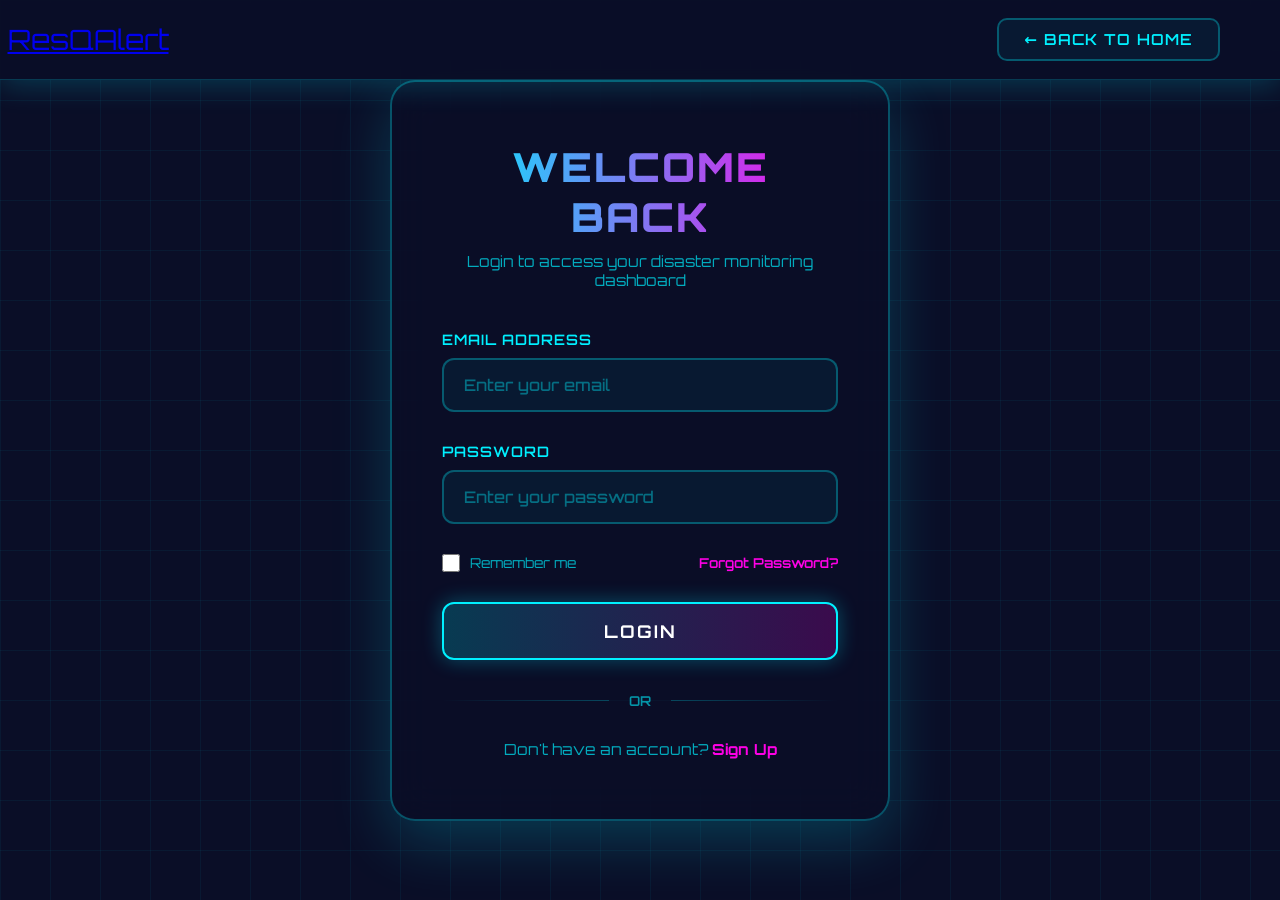
<file: static/login.html>
<!DOCTYPE html>
<html lang="en">
<head>
  <meta charset="UTF-8">
  <meta name="viewport" content="width=device-width, initial-scale=1.0">
  <title>Login - ResQAlert</title>
  <link rel="stylesheet" href="login-style.css">
  <link rel="preconnect" href="https://fonts.googleapis.com">
  <link rel="preconnect" href="https://fonts.gstatic.com" crossorigin>
  <link href="https://fonts.googleapis.com/css2?family=Orbitron:wght@400;500;600;700;800;900&display=swap" rel="stylesheet">
</head>
<body>
  
  <nav class="navbar">
    <a href="index.html" class="logo">ResQAlert</a>
    <a href="index.html" class="back-link">← Back to Home</a>
  </nav>

  <div class="login-container">
    <div class="login-header">
      <h1>Welcome Back</h1>
      <p>Login to access your disaster monitoring dashboard</p>
    </div>

    <form id="loginForm">
      <div class="form-group">
        <label for="email">Email Address</label>
        <input 
          type="email" 
          id="email" 
          name="email" 
          placeholder="Enter your email"
          required
        >
      </div>

      <div class="form-group">
        <label for="password">Password</label>
        <input 
          type="password" 
          id="password" 
          name="password" 
          placeholder="Enter your password"
          required
        >
      </div>

      <div class="form-options">
        <label class="remember-me">
          <input type="checkbox" id="remember" name="remember">
          <span>Remember me</span>
        </label>
        <a href="#" class="forgot-password">Forgot Password?</a>
      </div>

      <button type="submit" class="login-btn">Login</button>
    </form>

    <div class="divider">
      <span>OR</span>
    </div>

   <div class="signup-link">
    Don't have an account?
    <a href="signup.html">Sign Up</a>
</div>

     <script>
    // Prevent default form submission if form exists
    const loginForm = document.querySelector('form');
    if (loginForm) {
        loginForm.addEventListener('submit', function(e) {
            e.preventDefault();
        });
    }

    // Handle login button click
    document.querySelector('.login-btn').addEventListener('click', async function(e) {
        e.preventDefault();
        
        const email = document.getElementById('email').value;
        const password = document.getElementById('password').value;
        
        if (!email || !password) {
            alert('⚠️ Please fill in all fields');
            return;
        }
        
        // Show loading state
        const btn = this;
        const originalText = btn.textContent;
        btn.textContent = 'Logging in...';
        btn.disabled = true;
        
        try {
            const response = await fetch('http://localhost:5000/api/login', {
                method: 'POST',
                headers: { 'Content-Type': 'application/json' },
                body: JSON.stringify({ email, password })
            });
            
            const data = await response.json();
            
            if (data.success) {
                localStorage.setItem('auth_token', data.token);
                localStorage.setItem('user', JSON.stringify(data.user));
                
                btn.textContent = '✅ Success! Redirecting...';
                
                // Redirect to Streamlit after 1 second
                setTimeout(() => {
                    window.location.href = data.redirect_url;
                }, 1000);
            } else {
                alert('❌ ' + (data.message || 'Login failed'));
                btn.textContent = originalText;
                btn.disabled = false;
            }
        } catch (error) {
            alert('❌ Connection error. Please ensure the server is running.');
            console.error(error);
            btn.textContent = originalText;
            btn.disabled = false;
        }
    });
    
    // Create floating particles
    function createParticle() {
        const particle = document.createElement('div');
        particle.className = 'particle';
        particle.style.left = Math.random() * 100 + '%';
        particle.style.animationDelay = Math.random() * 6 + 's';
        document.body.appendChild(particle);
        
        setTimeout(() => particle.remove(), 6000);
    }
    
    setInterval(createParticle, 300);
</script>

</body>
</html>
</file>
<file: static/login-style.css>
* {
  margin: 0;
  padding: 0;
  box-sizing: border-box;
}

html {
  scroll-behavior: smooth;
}

body {
  background: #0a0e27;
  color: #00f0ff;
  font-family: "Orbitron", system-ui;
  overflow-x: hidden;
  min-height: 100vh;
  display: flex;
  align-items: center;
  justify-content: center;
  position: relative;
}

/* Animated grid overlay */
body::before {
  content: '';
  position: fixed;
  top: 0;
  left: 0;
  width: 100%;
  height: 100%;
  background-image: 
    linear-gradient(rgba(0, 240, 255, 0.05) 1px, transparent 1px),
    linear-gradient(90deg, rgba(0, 240, 255, 0.05) 1px, transparent 1px);
  background-size: 50px 50px;
  animation: gridMove 20s linear infinite;
  pointer-events: none;
  z-index: 1;
}

@keyframes gridMove {
  0% { transform: translate(0, 0); }
  100% { transform: translate(50px, 50px); }
}

/* Navbar styles */
.navbar {
  display: flex;
  justify-content: space-between;
  align-items: center;
  height: 80px;
  position: fixed;
  top: 0;
  left: 0;
  right: 0;
  z-index: 1000;
  padding: 0 60px;
  background: rgba(10, 14, 39, 0.95);
  border-bottom: 1px solid rgba(0, 240, 255, 0.2);
  backdrop-filter: blur(20px);
  box-shadow: 0 5px 30px rgba(0, 240, 255, 0.2);
}

.logo {
 width: 56px;
  height: 56px;
  border-radius: 14px;
  background: linear-gradient(135deg, var(--accent-cyan), var(--accent-purple));
  display: flex;
  align-items: center;
  justify-content: center;
  font-size: 28px;
  box-shadow: 0 8px 24px var(--glow-cyan);
  animation: logoFloat 3s ease-in-out infinite;
}
@keyframes logoFloat {
  0%, 100% { transform: translateY(0) rotate(0deg); }
  50% { transform: translateY(-8px) rotate(5deg); }
}

.back-link {
  color: #00f0ff;
  text-decoration: none;
  font-size: 0.95rem;
  font-weight: 600;
  letter-spacing: 1px;
  text-transform: uppercase;
  transition: all 0.3s ease;
  padding: 10px 25px;
  border: 2px solid rgba(0, 240, 255, 0.3);
  border-radius: 10px;
  background: rgba(0, 240, 255, 0.05);
}

.back-link:hover {
  border-color: #ff00e6;
  color: #ff00e6;
  transform: translateY(-2px);
  box-shadow: 0 0 20px rgba(255, 0, 230, 0.4);
}

/* Login Container */
.login-container {
  position: relative;
  z-index: 10;
  width: 100%;
  max-width: 500px;
  padding: 60px 50px;
  background: rgba(10, 14, 39, 0.8);
  border: 2px solid rgba(0, 240, 255, 0.3);
  border-radius: 25px;
  backdrop-filter: blur(20px);
  box-shadow: 0 20px 60px rgba(0, 240, 255, 0.2);
  animation: fadeInUp 0.8s ease;
  margin: 20px;
}

@keyframes fadeInUp {
  from {
    opacity: 0;
    transform: translateY(30px);
  }
  to {
    opacity: 1;
    transform: translateY(0);
  }
}

.login-header {
  text-align: center;
  margin-bottom: 40px;
}

.login-header h1 {
  font-size: 2.5rem;
  font-weight: 900;
  letter-spacing: 2px;
  background: linear-gradient(90deg, #00f0ff, #ff00e6);
  -webkit-background-clip: text;
  -webkit-text-fill-color: transparent;
  text-transform: uppercase;
  margin-bottom: 10px;
}

.login-header p {
  color: rgba(0, 240, 255, 0.7);
  font-size: 0.95rem;
  font-weight: 400;
}

.form-group {
  margin-bottom: 30px;
  position: relative;
}

.form-group label {
  display: block;
  margin-bottom: 10px;
  color: #00f0ff;
  font-size: 0.9rem;
  font-weight: 600;
  letter-spacing: 1px;
  text-transform: uppercase;
}

.form-group input {
  width: 100%;
  padding: 15px 20px;
  background: rgba(0, 240, 255, 0.05);
  border: 2px solid rgba(0, 240, 255, 0.3);
  border-radius: 12px;
  color: white;
  font-family: "Orbitron", system-ui;
  font-size: 1rem;
  font-weight: 500;
  transition: all 0.3s ease;
  outline: none;
}

.form-group input::placeholder {
  color: rgba(0, 240, 255, 0.4);
}

.form-group input:focus {
  border-color: #ff00e6;
  background: rgba(0, 240, 255, 0.1);
  box-shadow: 0 0 20px rgba(255, 0, 230, 0.3);
}

.form-options {
  display: flex;
  justify-content: space-between;
  align-items: center;
  margin-bottom: 30px;
  flex-wrap: wrap;
  gap: 10px;
}

.remember-me {
  display: flex;
  align-items: center;
  gap: 10px;
  color: rgba(0, 240, 255, 0.7);
  font-size: 0.85rem;
  cursor: pointer;
}

.remember-me input[type="checkbox"] {
  width: 18px;
  height: 18px;
  cursor: pointer;
  accent-color: #ff00e6;
}

.forgot-password {
  color: #ff00e6;
  text-decoration: none;
  font-size: 0.85rem;
  font-weight: 600;
  transition: all 0.3s ease;
}

.forgot-password:hover {
  text-shadow: 0 0 10px rgba(255, 0, 230, 0.6);
}

.login-btn {
  width: 100%;
  padding: 16px;
  background: linear-gradient(90deg, rgba(0, 240, 255, 0.2), rgba(255, 0, 230, 0.2));
  border: 2px solid #00f0ff;
  border-radius: 12px;
  color: white;
  font-family: "Orbitron", system-ui;
  font-size: 1.1rem;
  font-weight: 700;
  letter-spacing: 2px;
  text-transform: uppercase;
  cursor: pointer;
  transition: all 0.4s ease;
  box-shadow: 0 0 20px rgba(0, 240, 255, 0.3);
}

.login-btn:hover {
  transform: translateY(-3px);
  border-color: #ff00e6;
  box-shadow: 0 0 40px rgba(255, 0, 230, 0.6);
  background: linear-gradient(90deg, rgba(0, 240, 255, 0.3), rgba(255, 0, 230, 0.3));
}

.login-btn:active {
  transform: translateY(0);
}

.divider {
  text-align: center;
  margin: 30px 0;
  position: relative;
}

.divider::before {
  content: '';
  position: absolute;
  left: 0;
  top: 50%;
  width: 100%;
  height: 1px;
  background: linear-gradient(90deg, transparent, rgba(0, 240, 255, 0.3), transparent);
}

.divider span {
  position: relative;
  background: rgba(10, 14, 39, 0.9);
  padding: 0 20px;
  color: rgba(0, 240, 255, 0.6);
  font-size: 0.85rem;
  font-weight: 600;
}

.signup-link {
  text-align: center;
  margin-top: 30px;
  color: rgba(0, 240, 255, 0.7);
  font-size: 0.95rem;
}

.signup-link a {
  color: #ff00e6;
  text-decoration: none;
  font-weight: 700;
  transition: all 0.3s ease;
}

.signup-link a:hover {
  text-shadow: 0 0 10px rgba(255, 0, 230, 0.6);
}

/* Floating particles animation */
.particle {
  position: fixed;
  width: 4px;
  height: 4px;
  background: #00f0ff;
  border-radius: 50%;
  opacity: 0;
  animation: float 6s infinite ease-in-out;
  z-index: 5;
  box-shadow: 0 0 10px rgba(0, 240, 255, 0.8);
}

@keyframes float {
  0%, 100% {
    opacity: 0;
    transform: translateY(0) translateX(0);
  }
  50% {
    opacity: 0.8;
  }
  100% {
    transform: translateY(-100vh) translateX(50px);
  }
}

/* Responsive Design */
@media (max-width: 768px) {
  .navbar {
    padding: 0 20px;
  }

  .logo {
    font-size: 1.4rem;
  }

  .login-container {
    padding: 40px 30px;
    margin: 20px;
  }

  .login-header h1 {
    font-size: 2rem;
  }

  .form-options {
    flex-direction: column;
    align-items: flex-start;
  }
}

@media (max-width: 480px) {
  .navbar {
    flex-wrap: wrap;
    padding: 15px;
  }

  .login-container {
    padding: 30px 20px;
  }

  .login-header h1 {
    font-size: 1.8rem;
  }

  .form-group input {
    font-size: 0.9rem;
  }

  .login-btn {
    font-size: 1rem;
  }
  .social-divider {
  margin: 30px 0 10px;
  text-align: center;
  color: rgba(0, 240, 255, 0.7);
  font-size: 0.9rem;
  position: relative;
}

.social-divider::before,
.social-divider::after {
  content: "";
  position: absolute;
  top: 50%;
  width: 35%;
  height: 1px;
  background: linear-gradient(90deg, transparent, rgba(0,240,255,0.4));
}

.social-divider::before { left: 0; }
.social-divider::after  { right: 0; }

.social-buttons {
  display: flex;
  flex-direction: column;
  gap: 12px;
  margin-top: 10px;
}

.social-btn {
  display: flex;
  align-items: center;
  justify-content: center;
  gap: 12px;
  width: 100%;
  padding: 12px 20px;
  background: rgba(0, 0, 0, 0.5);
  border-radius: 999px;
  border: 1px solid rgba(0, 240, 255, 0.25);
  color: white;
  font-family: Orbitron, system-ui;
  font-size: 0.95rem;
  cursor: pointer;
  transition: all 0.25s ease;
}

.social-btn:hover {
  transform: translateY(-2px);
  box-shadow: 0 0 25px rgba(0, 240, 255, 0.4);
  border-color: #ff00e6;
}

.social-btn img {
  width: 22px;
  height: 22px;
  border-radius: 50%;
}
.social-buttons {
  display: flex;
  flex-direction: column;
  gap: 12px;
  margin-top: 10px;
}

.social-btn {
  display: flex;
  align-items: center;
  gap: 10px;
  width: 100%;
  padding: 10px 18px;
  background: rgba(0, 0, 0, 0.6);
  border-radius: 999px;
  border: 1px solid rgba(0, 240, 255, 0.35);
  color: white;
  font-family: Orbitron, system-ui;
  font-size: 0.95rem;
  cursor: pointer;
  transition: all 0.25s ease;
}

.social-icon {
  width: 22px;
  height: 22px;
  border-radius: 50%;
  object-fit: cover;
}


}
</file>
